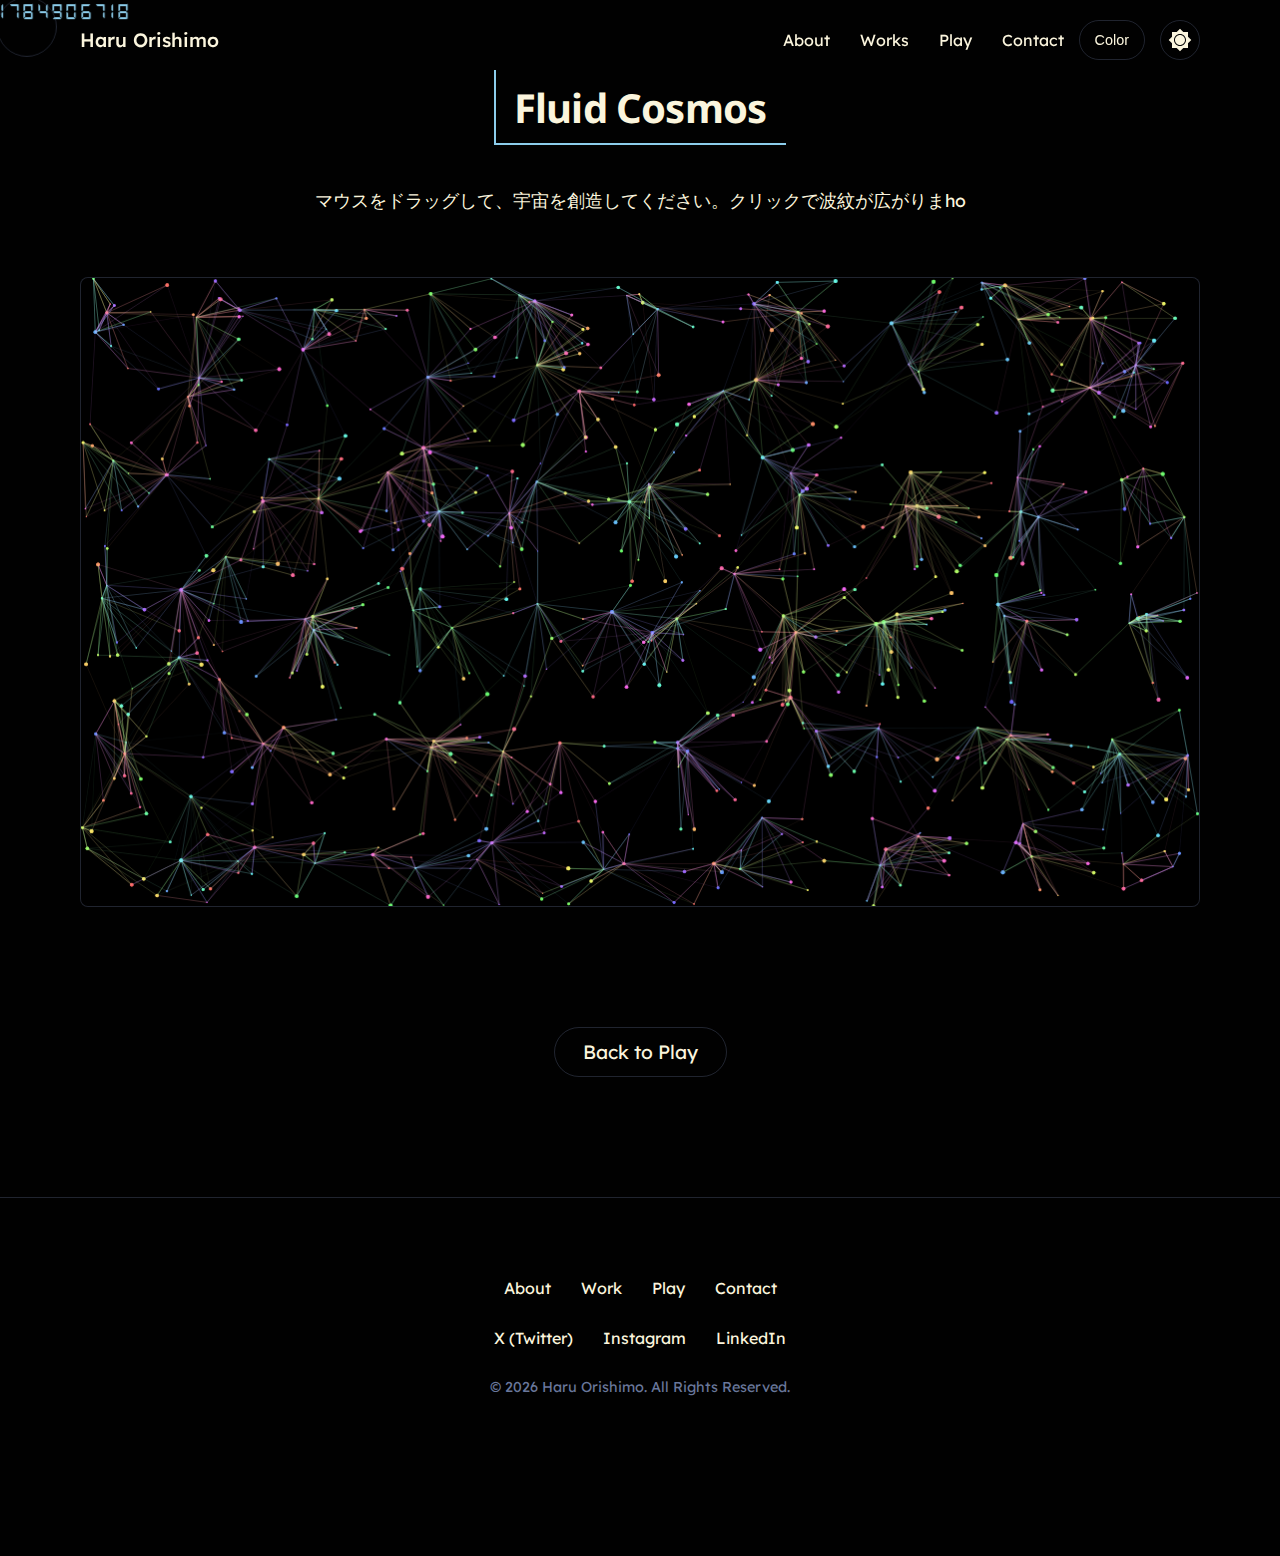
<file: fluid-cosmos.html>
<!DOCTYPE html>
<html lang="ja">
<head>
    <meta charset="UTF-8">
    <meta name="viewport" content="width=device-width, initial-scale=1.0">
    <title>Fluid Cosmos | Haru Orishimo</title>
    
    <link rel="preconnect" href="https://fonts.googleapis.com">
    <link rel="preconnect" href="https://fonts.gstatic.com" crossorigin>
    <link href="https://fonts.googleapis.com/css2?family=Lexend+Deca:wght@100..900&family=Noto+Sans:wght@700&display=swap" rel="stylesheet">
    
    <link rel="stylesheet" href="css/style.css">
    
    <script src="js/common.js" defer></script>
    <script src="js/fluid-cosmos.js" defer></script>
</head>
<body data-palette="palette-1">

    <header class="site-header">
        <div class="site-header__inner container">
            <a href="index.html" class="site-header__logo">Haru Orishimo</a>
            <div class="header-controls">
                <nav class="site-nav">
                    <ul>
                        <li><a href="index.html#about">About</a></li>
                        <li><a href="index.html#work">Works</a></li>
                        <li><a href="play.html">Play</a></li>
                        <li><a href="index.html#contact">Contact</a></li>
                    </ul>
                </nav>
                <button id="color-palette-toggle" class="palette-toggle">Color</button>
                <button id="theme-toggle" class="theme-toggle" title="Toggle light/dark mode">
                    <svg class="sun" xmlns="http://www.w3.org/2000/svg" viewBox="0 0 24 24" fill="currentColor"><path d="M0 0h24v24H0z" fill="none"/><path d="M12 7c-2.76 0-5 2.24-5 5s2.24 5 5 5 5-2.24 5-5-2.24-5-5-5zM20 8.69V4h-4.69L12 .69 8.69 4H4v4.69L.69 12 4 15.31V20h4.69L12 23.31 15.31 20H20v-4.69L23.31 12 20 8.69zM12 18c-3.31 0-6-2.69-6-6s2.69-6 6-6 6 2.69 6 6-2.69 6-6 6z"/></svg>
                    <svg class="moon" xmlns="http://www.w3.org/2000/svg" viewBox="0 0 24 24" fill="currentColor"><path d="M0 0h24v24H0V0z" fill="none"/><path d="M9.37 5.51C9.19 6.15 9.1 6.82 9.1 7.5c0 4.08 3.32 7.4 7.4 7.4.68 0 1.35-.09 1.99-.27C17.45 17.19 14.93 19 12 19c-3.86 0-7-3.14-7-7 0-2.93 1.81-5.45 4.37-6.49z"/></svg>
                </button>
            </div>
        </div>
    </header>

    <main>
        <section class="section" id="playground">
            <div class="container">
                <h1 class="section__title anim-char-fadein" data-original-text="Fluid Cosmos"></h1>
                <p class="section__text anim-char-fadein" data-original-text="マウスをドラッグして、宇宙を創造してください。クリックで波紋が広がります。">Drag your mouse to create your cosmos. Click to make a ripple.</p>
                
                <div class="art-container">
                    <canvas id="main-art-canvas"></canvas>
                </div>
            </div>
        </section>
        <section class="section" style="padding-top: 0;">
            <div class="container" style="text-align: center;">
                 <a href="play.html" class="more-link-button">Back to Play</a>
            </div>
        </section>
    </main>

    <footer class="footer">
        <div class="container">
            <div class="footer__nav">
                <a href="index.html#about">About</a>
                <a href="index.html#work">Work</a>
                <a href="play.html">Play</a>
                <a href="index.html#contact">Contact</a>
            </div>
            <div class="footer__sns">
                <a href="#" target="_blank">X (Twitter)</a>
                <a href="#" target="_blank">Instagram</a>
                <a href="#" target="_blank">LinkedIn</a>
            </div>
            <p class="footer__copy">&copy; 2025 Haru Orishimo. All Rights Reserved.</p>
        </div>
    </footer>
</body>
</html>
</file>
<file: css/style.css>
@font-face {
    font-family: 'DS-Digital';
    src: url('../fonts/DS-DIGI.TTF') format('truetype');
    font-weight: normal;
    font-style: normal;
}

:root {
    --font-primary: 'Lexend Deca', sans-serif;
    --font-title: 'Noto Sans', sans-serif;
    --container-width: 1200px;
}

body[data-palette="palette-3"] {
    --color-bg: #06202B;
    --color-text: #F5EEDD;
    --color-accent: #7AE2CF;
    --color-subtle-text: #077A7D;
    --color-header-bg: #06202B;
    --color-shadow: rgba(0, 0, 0, 0.3);
    --color-border: rgba(122, 226, 207, 0.2);
    --color-image-bg: rgba(122, 226, 207, 0.1);
}
body[data-palette="palette-3"].light-mode {
    --color-bg: #D2E0FB;
    --color-text: #010101;
    --color-accent: #077A7D;
    --color-subtle-text: #7AE2CF;
    --color-header-bg: #D2E0FB;
    --color-shadow: rgba(6, 32, 43, 0.1);
    --color-border: rgba(7, 122, 125, 0.2);
    --color-image-bg: rgba(7, 122, 125, 0.1);
}

body[data-palette="palette-2"] {
    --color-bg: #16404D;
    --color-text: #FBF5DD;
    --color-accent: #DDA853;
    --color-subtle-text: #A6CDC6;
    --color-header-bg: rgba(22, 64, 77, 0.85);
    --color-shadow: rgba(0, 0, 0, 0.2);
    --color-border: rgba(251, 245, 221, 0.1);
    --color-image-bg: rgba(251, 245, 221, 0.05);
}
body[data-palette="palette-2"].light-mode {
    --color-bg: #FF90BB;
    --color-text: #010101;
    --color-accent: #257180;
    --color-subtle-text: #16404d99;
    --color-header-bg: #FF90BB;
    --color-shadow: rgba(22, 64, 77, 0.1);
    --color-border: rgba(22, 64, 77, 0.1);
    --color-image-bg: rgba(22, 64, 77, 0.05);
}

body[data-palette="palette-1"] {
    --color-bg: #010101;
    --color-text: #FBF5DD;
    --color-accent: #8CCDEB;
    --color-subtle-text: #69779B;
    --color-header-bg: rgba(1, 1, 1, 0.85);
    --color-shadow: rgba(0, 0, 0, 0.4);
    --color-border: rgba(105, 119, 155, 0.3);
    --color-image-bg: rgba(105, 119, 155, 0.1);
}
body[data-palette="palette-1"].light-mode {
    --color-bg: #F0ECE2;
    --color-text: #010101;
    --color-accent: #69779B;
    --color-subtle-text: #254D70;
    --color-header-bg: #F0ECE2;
    --color-shadow: rgba(1, 1, 1, 0.1);
    --color-border: rgba(172, 219, 223, 0.5);
    --color-image-bg: rgba(172, 219, 223, 0.2);
}

*, *::before, *::after { box-sizing: border-box; margin: 0; padding: 0; }
html { scroll-behavior: smooth; }

body {
    font-family: var(--font-primary);
    background-color: var(--color-bg);
    color: var(--color-text);
    -webkit-font-smoothing: antialiased;
    -moz-osx-font-smoothing: grayscale;
    transition: background-color 0.3s ease, color 0.3s ease;
    overflow-x: hidden;
}

#webgl-canvas { position: fixed; top: 0; left: 0; outline: none; z-index: -1; }
img { max-width: 100%; height: auto; display: block; }
a { color: inherit; text-decoration: none; transition: color 0.3s ease; }
a:hover { color: var(--color-accent); }
.container { max-width: var(--container-width); margin-left: auto; margin-right: auto; padding: 0 40px; }
.section { padding: 120px 0; background-color: var(--color-bg); transition: background-color 0.3s ease; }
.section__title, .section__text, .work-item__category, .footer__copy, .work-item__title { transition: color 0.3s ease; }

.section__title {
    font-family: var(--font-title);
    font-size: 2.5rem;
    font-weight: 700;
    margin-bottom: 40px;
    letter-spacing: -0.02em;
    text-align: center;
    position: relative;
    display: inline-block;
    padding: 10px 20px;
}

.section__title.anim-lines .title-text {
    opacity: 0;
    transform: translateY(20px);
    transition: opacity 0.8s ease 0.4s, transform 0.8s ease 0.4s;
}

.section__title.anim-lines.is-visible .title-text {
    opacity: 1;
    transform: translateY(0);
}

.section__title.anim-lines::before,
.section__title.anim-lines::after {
    content: '';
    position: absolute;
    background-color: var(--color-accent);
    transition: transform 0.5s cubic-bezier(0.77, 0, 0.175, 1);
}

.section__title.anim-lines::before { 
    left: 0;
    top: 0;
    width: 2px;
    height: 100%;
    transform: scaleY(0);
    transform-origin: top;
}

.section__title.anim-lines::after { 
    right: 0;
    bottom: 0;
    width: 100%;
    height: 2px;
    transform: scaleX(0);
    transform-origin: right;
}

.section__title.anim-lines.is-visible::before {
    transform: scaleY(1);
    transition-delay: 0s;
}

.section__title.anim-lines.is-visible::after {
    transform: scaleX(1);
    transition-delay: 0.2s;
}

.section__text { font-size: 1.1rem; line-height: 1.8; max-width: 800px; margin-left: auto; margin-right: auto; text-align: center; }

.site-header { position: fixed; top: 0; left: 0; width: 100%; z-index: 1000; padding: 20px 0; transition: background-color 0.3s ease, box-shadow 0.3s ease, padding 0.3s ease; }
.site-header.scrolled { background-color: var(--color-header-bg); backdrop-filter: blur(10px); -webkit-backdrop-filter: blur(10px); box-shadow: 0 2px 15px var(--color-shadow); padding: 15px 0; }
.site-header__inner { display: flex; justify-content: space-between; align-items: center; }
.site-header__logo { font-weight: 500; font-size: 1.2rem; }
.header-controls { display: flex; align-items: center; gap: 15px; }
.site-nav ul { list-style: none; display: flex; gap: 30px; }

.theme-toggle, .palette-toggle {
    background: none;
    border: 1px solid var(--color-border);
    color: var(--color-text);
    height: 40px;
    border-radius: 20px;
    cursor: pointer;
    display: flex;
    align-items: center;
    justify-content: center;
    padding: 0 15px;
    transition: all 0.3s ease;
    font-size: 0.9rem;
}
.theme-toggle { width: 40px; padding: 0; border-radius: 50%;}
.theme-toggle:hover, .palette-toggle:hover { border-color: var(--color-accent); }
.theme-toggle svg { width: 24px; height: 24px; }
.theme-toggle .moon { display: none; }
.theme-toggle .sun { display: block; }
body.light-mode .theme-toggle .moon { display: block; }
body.light-mode .theme-toggle .sun { display: none; }

.hero { min-height: 200vh; display: flex; align-items: flex-start; justify-content: center; padding-top: 50vh; text-align: center; }
.hero__inner { transform: translateY(-50%); }
.hero__title { font-family: var(--font-title); font-weight: 700; font-size: 6vw; line-height: 1.2; letter-spacing: -0.03em; }
.hero__name { margin-top: 20px; font-size: 1.2rem; font-weight: 400; letter-spacing: 0.1em; }

#about, #work, #contact, #art, #playground { padding-top: 150px; margin-top: -80px; text-align: center; }
.about-content, .contact-content { max-width: 800px; margin: 0 auto; text-align: center; }

.work-list { display: grid; gap: 100px; margin-top: 60px; text-align: left; }
.work-item { display: grid; grid-template-columns: 1fr 1fr; gap: 60px; align-items: center; }
.work-item:nth-child(even) .work-item__image { order: 2; }
.work-item__image { background-color: var(--color-image-bg); overflow: hidden; transition: background-color 0.3s ease; }
.work-item__title { font-size: 2rem; font-weight: 400; margin-bottom: 10px; }
.work-item__category { color: var(--color-subtle-text); margin-bottom: 20px; transition: color 0.3s ease; }
.work-item__link { display: inline-block; font-weight: 500; position: relative; padding-right: 20px; }
.work-item__link:hover { color: var(--color-accent); }
.work-item__link::after { content: '→'; position: absolute; right: 0; color: var(--color-accent); transition: transform 0.3s ease, color 0.3s ease; }
.work-item__link:hover::after { transform: translateX(5px); }

.canvas-wrapper, .art-container {
    margin-top: 60px;
    position: relative;
    width: 100%;
    max-width: 1000px;
    margin-left: auto;
    margin-right: auto;
    aspect-ratio: 16 / 9;
    border: 1px solid var(--color-border);
    border-radius: 8px;
    overflow: hidden;
    background-color: rgba(0,0,0,0.1);
    transition: border-color 0.3s ease, background-color 0.3s ease;
}
.art-container { max-width: 1200px; background-color: #000; }
#interactive-canvas, #main-art-canvas { position: absolute; top: 0; left: 0; width: 100%; height: 100%; }

.more-link-wrapper { text-align: center; margin-top: 40px; }
.more-link-button, .contact__button {
    display: inline-block;
    border: 1px solid var(--color-border);
    border-radius: 50px;
    transition: all 0.3s ease;
}
.more-link-button { font-size: 1.2rem; padding: 12px 28px; }
.contact__button { margin-top: 40px; font-size: 1.5rem; padding: 15px 30px; }
.more-link-button:hover, .contact__button:hover { background-color: var(--color-accent); color: var(--color-bg); border-color: var(--color-accent); }

.footer { padding: 80px 0; text-align: center; border-top: 1px solid var(--color-border); transition: border-color 0.3s ease; background-color: var(--color-bg); }
.footer__nav, .footer__sns { display: flex; justify-content: center; gap: 30px; margin-bottom: 30px; }
.sns-link { display: flex; align-items: center; gap: 8px; font-size: 1.1rem; transition: color 0.3s ease; }
.sns-link i { font-size: 1.5rem; transition: color 0.3s ease; }
.sns-link:hover, .sns-link:hover i { color: var(--color-accent); }
.footer__copy { color: var(--color-subtle-text); font-size: 0.9rem; transition: color 0.3s ease; }

.anim-char-fadein { opacity: 0; transition: opacity 0.5s ease; }
.anim-char-fadein.is-visible { opacity: 1; }
.anim-scroll-fade img { clip-path: inset(48% 48% 48% 48%); transform: scale(1.1); opacity: 0; transition: clip-path 1.2s cubic-bezier(0.77, 0, 0.175, 1), transform 1.2s cubic-bezier(0.77, 0, 0.175, 1), opacity 1s ease; }
.anim-scroll-fade.is-visible img { clip-path: inset(0% 0% 0% 0%); transform: scale(1); opacity: 1; }

.cursor-follower { position: fixed; top: 0; left: 0; pointer-events: none; z-index: 100; will-change: transform; transition: opacity 0.3s ease; }
.cursor-follower.hidden { opacity: 0; }
.cursor-follower__text { color: var(--color-accent); font-family: 'DS-Digital', monospace; font-size: 24px; letter-spacing: 0.1em; white-space: nowrap; transform: translate(30px, -20px); transition: color 0.3s ease; }
.cursor-follower__shape { width: 60px; height: 60px; border: 1px solid var(--color-border); border-radius: 50%; transform: translate(-50%, -50%); transition: border-color 0.3s ease; }

.skills-container {
    margin-top: 80px;
    border-top: 1px solid var(--color-border);
    padding-top: 50px;
}
.skill-block {
    margin-bottom: 40px;
}
.skill-title {
    text-align: center;
    margin-bottom: 20px;
}
.skills-icons {
    display: flex;
    justify-content: center;
    align-items: center;
    gap: 45px;
    flex-wrap: wrap; 
}
.skill-item {
    position: relative;
    display: flex;
    justify-content: center;
    align-items: center;
    cursor: pointer;
}
.skill-item i {
    font-size: 4rem; 
    color: var(--color-text);
    transition: color 0.3s ease, transform 0.3s ease;
}
.skill-item:hover i {
    color: var(--color-accent);
    transform: scale(1.15);
}
.skill-tooltip {
    position: absolute;
    bottom: 100%;
    left: 50%;
    transform: translateX(-50%);
    display: flex;
    flex-direction: column-reverse; 
    align-items: center;
    pointer-events: none;
    z-index: 10;
}
.skill-tooltip-line {
    width: 2px;
    height: 0px;
    background-color: var(--color-accent);
    transition: height 0.3s cubic-bezier(0.175, 0.885, 0.32, 1.275);
}
.skill-tooltip-text {
    opacity: 0;
    margin-bottom: 5px;
    background-color: var(--color-header-bg);
    color: var(--color-text);
    padding: 6px 12px;
    border-radius: 4px;
    font-size: 0.85rem;
    font-weight: 500;
    white-space: nowrap;
    border: 1px solid var(--color-border);
    box-shadow: 0 4px 10px var(--color-shadow);
    transform: translateY(10px);
    transition: opacity 0.3s ease, transform 0.3s cubic-bezier(0.175, 0.885, 0.32, 1.275);
}
.skill-item:hover .skill-tooltip-line {
    height: 20px;
}
.skill-item:hover .skill-tooltip-text {
    opacity: 1;
    transform: translateY(0);
}

body.light-mode .skill-item i {
    color: var(--color-subtle-text);
}
body.light-mode .skill-item:hover i {
    color: var(--color-accent);
}

.about-extra-container {
    display: flex;
    flex-wrap: wrap;
    gap: 30px;
    margin-top: 50px;
    justify-content: center;
    text-align: left;
}
.about-extra-container.vertical-layout {
    flex-direction: column;
    align-items: center;
}
.about-card {
    flex: 1 1 300px;
    width: 100%;
    max-width: 800px;
    background: var(--color-header-bg);
    border: 1px solid var(--color-border);
    border-radius: 12px;
    padding: 30px;
    backdrop-filter: blur(10px);
    -webkit-backdrop-filter: blur(10px);
    box-shadow: 0 4px 20px var(--color-shadow);
    transition: transform 0.3s ease, box-shadow 0.3s ease, border-color 0.3s ease;
}
.about-card:hover {
    transform: translateY(-5px);
    box-shadow: 0 8px 30px var(--color-shadow);
    border-color: var(--color-accent);
}
.about-card__title {
    font-family: var(--font-title);
    font-size: 1.4rem;
    margin-bottom: 20px;
    color: var(--color-accent);
    display: flex;
    align-items: center;
    gap: 10px;
}
.about-card__title::before {
    content: '';
    display: inline-block;
    width: 6px;
    height: 1.4rem;
    background-color: var(--color-accent);
    border-radius: 3px;
}
.about-card__text {
    font-family: var(--font-primary);
    color: var(--color-text);
    font-size: 1rem;
    line-height: 1.8;
    text-align: left;
}
.about-me-text {
    text-align: left;
}

.experience-list {
    list-style: none;
    padding: 0;
}
.experience-list li {
    margin-bottom: 25px;
    position: relative;
    padding-left: 20px;
}
.experience-list li::before {
    content: '';
    position: absolute;
    left: 0;
    top: 8px;
    width: 8px;
    height: 8px;
    background-color: var(--color-accent);
    border-radius: 50%;
    transition: background-color 0.3s ease;
}
.experience-list li:hover::before {
    background-color: var(--color-accent);
}
.experience-title {
    display: block;
    font-family: var(--font-title);
    color: var(--color-text);
    font-weight: 700;
    margin-bottom: 8px;
    font-size: 1.1rem;
}
.experience-desc {
    font-family: var(--font-primary);
    color: var(--color-text);
    font-size: 0.95rem;
    line-height: 1.7;
    text-align: left;
}

.work-modal {
    position: fixed;
    top: 0;
    left: 0;
    width: 100vw;
    height: 100vh;
    z-index: 2000;
    display: flex;
    align-items: center;
    justify-content: center;
    opacity: 0;
    pointer-events: none;
    transition: opacity 0.4s ease;
}
.work-modal.is-open {
    opacity: 1;
    pointer-events: all;
}
.work-modal__overlay {
    position: absolute;
    top: 0;
    left: 0;
    width: 100%;
    height: 100%;
    background-color: rgba(0, 0, 0, 0.7);
    backdrop-filter: blur(5px);
    -webkit-backdrop-filter: blur(5px);
    cursor: pointer;
}
.work-modal__content {
    position: relative;
    width: 90%;
    max-width: 800px;
    max-height: 85vh;
    background-color: var(--color-bg);
    border: 1px solid var(--color-border);
    border-radius: 12px;
    box-shadow: 0 10px 40px rgba(0,0,0,0.5);
    overflow-y: auto;
    transform: translateY(30px) scale(0.95);
    transition: transform 0.4s cubic-bezier(0.175, 0.885, 0.32, 1.275);
    padding: 40px;
    text-align: left;
}
.work-modal.is-open .work-modal__content {
    transform: translateY(0) scale(1);
}
.work-modal__close {
    position: absolute;
    top: 20px;
    right: 20px;
    background: none;
    border: none;
    color: var(--color-text);
    cursor: pointer;
    font-size: 1.5rem;
    transition: color 0.3s ease, transform 0.3s ease;
    padding: 5px;
    display: flex;
    align-items: center;
    justify-content: center;
    border-radius: 50%;
}
.work-modal__close:hover {
    color: var(--color-accent);
    transform: rotate(90deg);
}
.work-modal__body {
    color: var(--color-text);
}
.work-modal-title {
    font-size: 2rem;
    font-family: var(--font-title);
    margin-bottom: 30px;
    letter-spacing: -0.02em;
}
.work-modal-tech {
    font-size: 1.1rem;
    color: var(--color-subtle-text);
    font-weight: 400;
    display: block;
    margin-top: 5px;
}
.work-modal-section {
    margin-bottom: 25px;
}
.work-modal-section h5 {
    font-size: 1.2rem;
    color: var(--color-accent);
    margin-bottom: 10px;
    font-weight: 500;
}
.work-modal-section p {
    font-size: 1rem;
    line-height: 1.8;
}
.work-modal-link {
    margin-top: 40px;
    text-align: right;
}
.work-modal-ext {
    display: inline-flex;
    align-items: center;
    gap: 8px;
    background-color: var(--color-accent);
    color: var(--color-bg);
    padding: 12px 24px;
    border-radius: 50px;
    font-weight: 600;
    transition: transform 0.3s ease, filter 0.3s ease;
}
.work-modal-ext:hover {
    transform: translateY(-2px);
    filter: brightness(1.1);
    color: var(--color-bg) !important;
}
.img-btn {
    display: block;
    cursor: pointer;
}

@media screen and (max-width: 768px) {
    .container {
        padding: 0 20px;
    }
    .hero__title {
        font-size: 11vw;
    }
    .section {
        padding: 80px 0;
    }
    .section__title {
        font-size: 2rem;
        margin-bottom: 30px;
    }
    .site-nav ul {
        gap: 15px;
    }
    .work-item {
        grid-template-columns: 1fr;
        gap: 30px;
    }
    .work-item:nth-child(even) .work-item__image {
        order: -1;
    }
    .work-modal__content {
        padding: 30px 20px;
        width: 95%;
    }
    .work-modal-title {
        font-size: 1.5rem;
    }
    .about-extra-container {
        gap: 20px;
    }
    .about-card {
        padding: 20px;
    }
    .skills-icons {
        gap: 25px;
    }
    .skill-item i {
        font-size: 3rem;
    }
}
@media screen and (max-width: 500px) {
    .site-header__inner {
        flex-direction: column;
        gap: 12px;
    }
    .header-controls {
        width: 100%;
        justify-content: center;
    }
    .site-nav ul {
        flex-wrap: wrap;
        justify-content: center;
    }
    .hero__name {
        font-size: 1rem;
    }
    .footer__nav {
        flex-wrap: wrap;
    }
}
</file>
